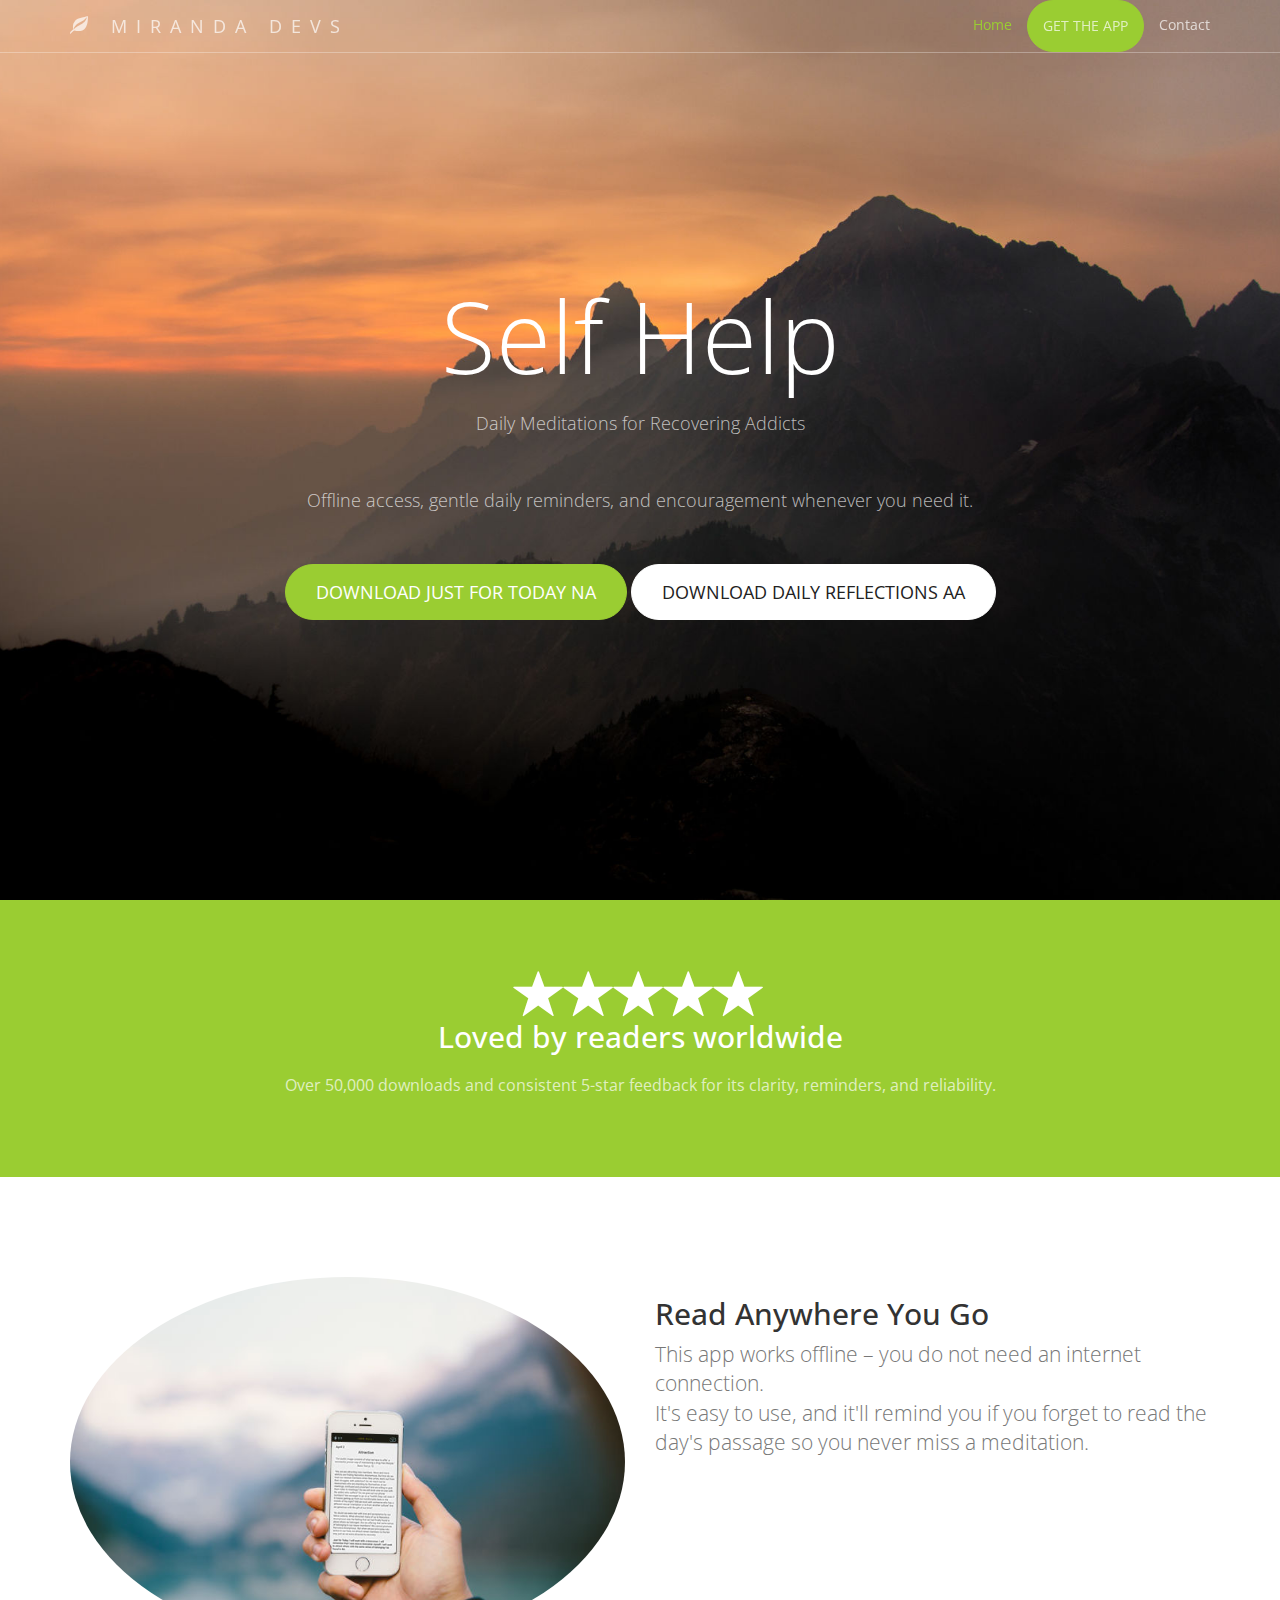
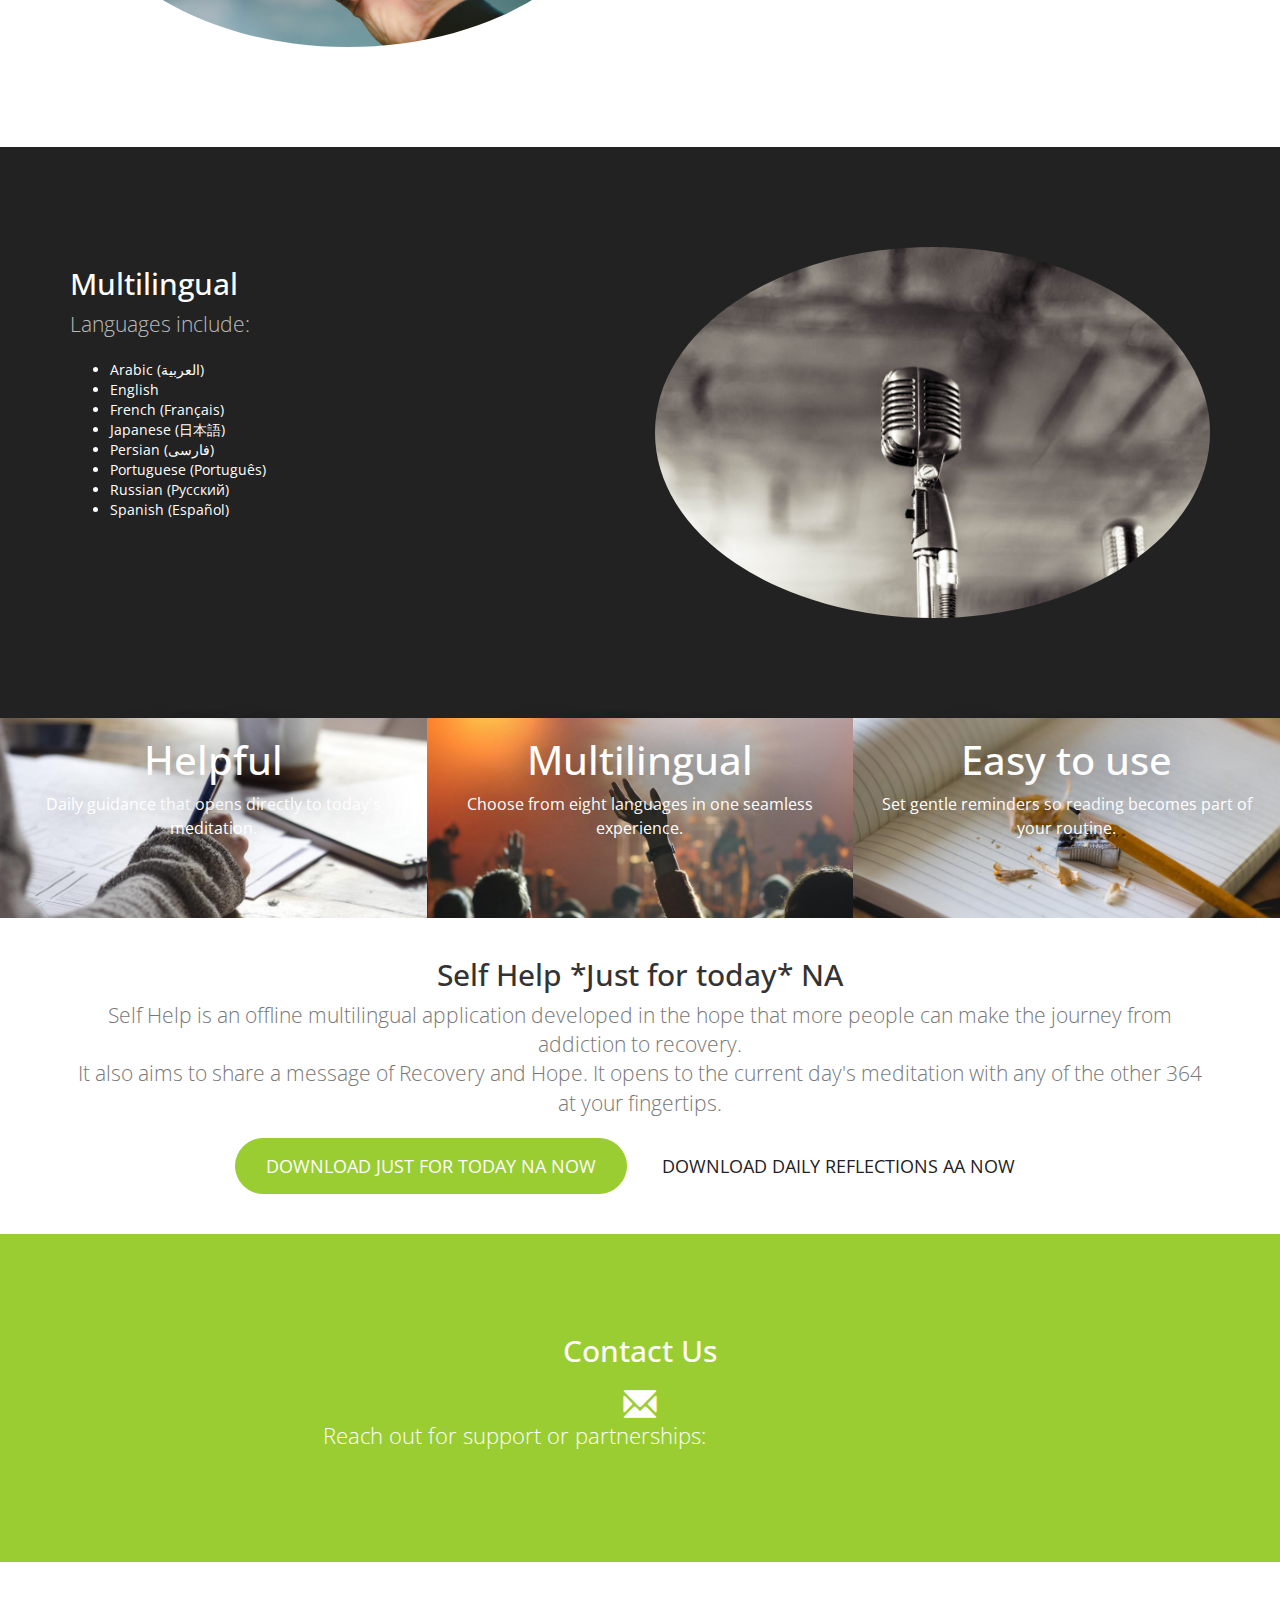
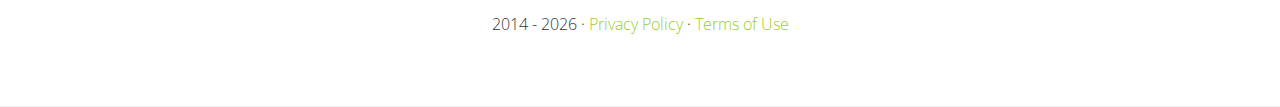
<file: index.html>
<html><head>
    <meta charset="utf-8">
    <meta http-equiv="X-UA-Compatible" content="IE=edge">
    <meta name="viewport" content="width=device-width, initial-scale=1">
    <meta name="propeller" content="a14a499c812085b5e519f55dcba81142">
    <meta name="title" content="#1 Daily Meditations for Recovering Addicts - Self Help *Just for today* NA">
    <meta name="google-adsense-account" content="ca-pub-5004473692590153">
    <title>#1 Daily Meditations for Recovering Addicts - Self Help *Just for today* NA</title>
    <link href="css/bootstrap.min.css" rel="stylesheet">
    <link href="css/custom.css" rel="stylesheet">
    <!--[if lt IE 9]>
        <script src="https://oss.maxcdn.com/libs/html5shiv/3.7.0/html5shiv.js"></script>
        <script src="https://oss.maxcdn.com/libs/respond.js/1.4.2/respond.min.js"></script>
    <![endif]-->
    <link href='http://fonts.googleapis.com/css?family=Open+Sans:300italic,400italic,600italic,700italic,800italic,400,300,600,700,800' rel='stylesheet' type='text/css'>
  <script async src="https://pagead2.googlesyndication.com/pagead/js/adsbygoogle.js?client=ca-pub-5004473692590153"
     crossorigin="anonymous"></script>
</head>
<body>
    <!-- Navigation -->
    <nav id="siteNav" class="navbar navbar-default navbar-fixed-top" role="navigation">
        <div class="container">
            <!-- Logo and responsive toggle -->
            <div class="navbar-header">
                <button type="button" class="navbar-toggle" data-toggle="collapse" data-target="#navbar">
                    <span class="sr-only">Toggle navigation</span>
                    <span class="icon-bar"></span>
                    <span class="icon-bar"></span>
                    <span class="icon-bar"></span>
                </button>
                <a class="navbar-brand" href="#top">
                	<span class="glyphicon glyphicon-leaf"></span>
                	MIRANDA DEVS
                </a>
            </div>
            <!-- Navbar links -->
            <div class="collapse navbar-collapse" id="navbar">
                <ul class="nav navbar-nav navbar-right">
                    <li class="active">
                        <a href="#top">Home</a>
                    </li>
                    <li>
                        <a class="btn btn-primary btn-nav" href="#download">Get the app</a>
                    </li>
                    <!--li>
                        <a href="#">Products</a>
                    </li>
					<li class="dropdown">
						<a href="#" class="dropdown-toggle" data-toggle="dropdown" role="button" aria-haspopup="true" aria-expanded="false">Services <span class="caret"></span></a>
						<ul class="dropdown-menu" aria-labelledby="about-us">
							<li><a href="#">Engage</a></li>
							<li><a href="#">Pontificate</a></li>
							<li><a href="#">Synergize</a></li>
						</ul>
					</li-->
                    <li>
                        <a href="#contact">Contact</a>
                    </li>
                </ul>
                
            </div><!-- /.navbar-collapse -->
        </div><!-- /.container -->
    </nav>

	<!-- Header -->
    <header>
        <div class="header-content">
            <div class="header-content-inner">
                <h1>Self Help</h1>
                <p>Daily Meditations for Recovering Addicts</p>
                <p class="hero-subtitle">Offline access, gentle daily reminders, and encouragement whenever you need it.</p>
                <div class="hero-cta">
                    <a href="https://play.google.com/store/apps/details?id=com.mirandadevs.selfhelp2" target="_blank" class="btn btn-primary btn-lg">Download Just For Today NA</a>
                    <a href="https://play.google.com/store/apps/details?id=com.mirandadevs.selfhelpaa" target="_blank" class="btn btn-default btn-lg">Download Daily Reflections AA</a>
                </div>
            </div>
        </div>
    </header>

	<!-- Intro Section -->
    <section class="intro">
        <div class="container">
            <div class="row">
                <div class="col-lg-8 col-lg-offset-2">
                        <span class="glyphicon glyphicon-star" style="font-size: 50px"></span><span class="glyphicon glyphicon-star" style="font-size: 50px"></span><span class="glyphicon glyphicon-star" style="font-size: 50px"></span><span class="glyphicon glyphicon-star" style="font-size: 50px"></span><span class="glyphicon glyphicon-star" style="font-size: 50px"></span>
                    <h2 class="section-heading">Loved by readers worldwide</h2>
                    <p class="text-light">Over 50,000 downloads and consistent 5-star feedback for its clarity, reminders, and reliability.</p>
                </div>
            </div>
        </div>
    </section>

	<!-- Content 1 -->
    <section class="content">
        <div class="container">
            <div class="row">
                <div class="col-sm-6">
                    <img class="img-responsive img-circle center-block" src="images/iphone.jpg" alt="Self Help app screenshot on a phone" loading="lazy">
                </div>
                <div class="col-sm-6">
                        <h2 class="section-header">Read Anywhere You Go</h2>
                        <p class="lead text-muted">This app works offline – you do not need an internet connection.<br>It's easy to use, and it'll remind you if you forget to read the day's passage so you never miss a meditation.</p>
                	<!--a href="http://bit.ly/jftdownload" target="_blank" class="btn btn-primary btn-lg">Screenshots</a-->
                </div>                
                
            </div>
        </div>
    </section>

	<!-- Content 2 -->
     <section class="content content-2">
        <div class="container">
            <div class="row">
                <div class="col-sm-6">
                        <h2 class="section-header">Multilingual</h2>
                        <p class="lead text-light">
                        Languages include:
                        </p>
                        <ul class="language-list">
                            <li>Arabic (العربية)</li>
                            <li>English</li>
                            <li>French (Français)</li>
                            <li>Japanese (日本語)</li>
                            <li>Persian (فارسی)</li>
                            <li>Portuguese (Português)</li>
                            <li>Russian (Русский)</li>
                            <li>Spanish (Español)</li>
                        </ul>
                </div>
                <div class="col-sm-6">
                    <img class="img-responsive img-circle center-block" src="images/microphone.jpg" alt="Person sharing daily meditation" loading="lazy">
                </div>
                
            </div>
        </div>
    </section>    

    <!-- Promos -->
	<div class="container-fluid">
        <div class="row promo">
        	<!--a href="#"-->
                                <div class="col-md-4 promo-item item-1">
                                        <h3>
                                                Helpful
                                        </h3>
                                        <p>Daily guidance that opens directly to today's meditation.</p>
                                </div>
            <!--/a>
            <a href="#"-->
                                <div class="col-md-4 promo-item item-2">
                                        <h3>
                                                Multilingual
                                        </h3>
                                        <p>Choose from eight languages in one seamless experience.</p>
                                </div>
            <!--/a>

                        <a href="#"-->
                                <div class="col-md-4 promo-item item-3">
                                        <h3>
                                                Easy to use
                                        </h3>
                                        <p>Set gentle reminders so reading becomes part of your routine.</p>
                                </div>
            </a>
        </div>
    </div><!-- /.container-fluid -->

        <!-- Content 3 -->
     <section class="content content-3" id="download">
        <div class="container">
                        <h2 class="section-header"><span class="glyphicon glyphicon-heartbeat text-primary"></span><br> Self Help *Just for today* NA</h2>
                        <p class="lead text-muted">Self Help is an offline multilingual application developed in the hope that more people can make the journey from addiction to recovery.<br>It also aims to share a message of Recovery and Hope. It opens to the current day's meditation with any of the other 364 at your fingertips.</p>
                    <a href="https://play.google.com/store/apps/details?id=com.mirandadevs.selfhelp2" target="_blank" class="btn btn-primary btn-lg">Download Just For Today NA Now</a>
                    <a href="https://play.google.com/store/apps/details?id=com.mirandadevs.selfhelpaa" target="_blank" class="btn btn-default btn-lg">Download Daily Reflections AA Now</a>
            </div>
        </div>
    </section>
    
	<!-- Footer -->
    <footer class="page-footer" id="contact">
    
    	<!-- Contact Us -->
        <div class="contact">
                <div class="container">
                                <h2 class="section-heading">Contact Us</h2>
                                <!--p><span class="glyphicon glyphicon-earphone"></span><br> +90 (539) 216 8732 expired</p-->
                                <p><span class="glyphicon glyphicon-envelope"></span><br> Reach out for support or partnerships: <a href="mailto:mirandadevs@gmail.com">mirandadevs@gmail.com</a></p>
                </div>
        </div>

        <!-- Copyright etc -->
        <div class="small-print">
                <div class="container">
                        <p>2014 - 2026 · <a href="/privacy/">Privacy Policy</a> · <a href="/terms.html">Terms of Use</a></p>
                </div>
        </div>
        
    </footer>

    <!-- jQuery -->
    <script src="js/jquery-1.11.3.min.js"></script>

    <!-- Bootstrap Core JavaScript -->
    <script src="js/bootstrap.min.js"></script>

    <!-- Plugin JavaScript -->
    <script src="js/jquery.easing.min.js"></script>
    
    <!-- Custom Javascript -->
    <script src="js/custom.js"></script>
  <hr>
  <script async src="https://pagead2.googlesyndication.com/pagead/js/adsbygoogle.js?client=ca-pub-5004473692590153"
     crossorigin="anonymous"></script>
<!-- index -->
<ins class="adsbygoogle"
     style="display:block"
     data-ad-client="ca-pub-5004473692590153"
     data-ad-slot="3769409915"
     data-ad-format="auto"
     data-full-width-responsive="true"></ins>
<script>
     (adsbygoogle = window.adsbygoogle || []).push({});
</script>
</body>
</html>
</file>
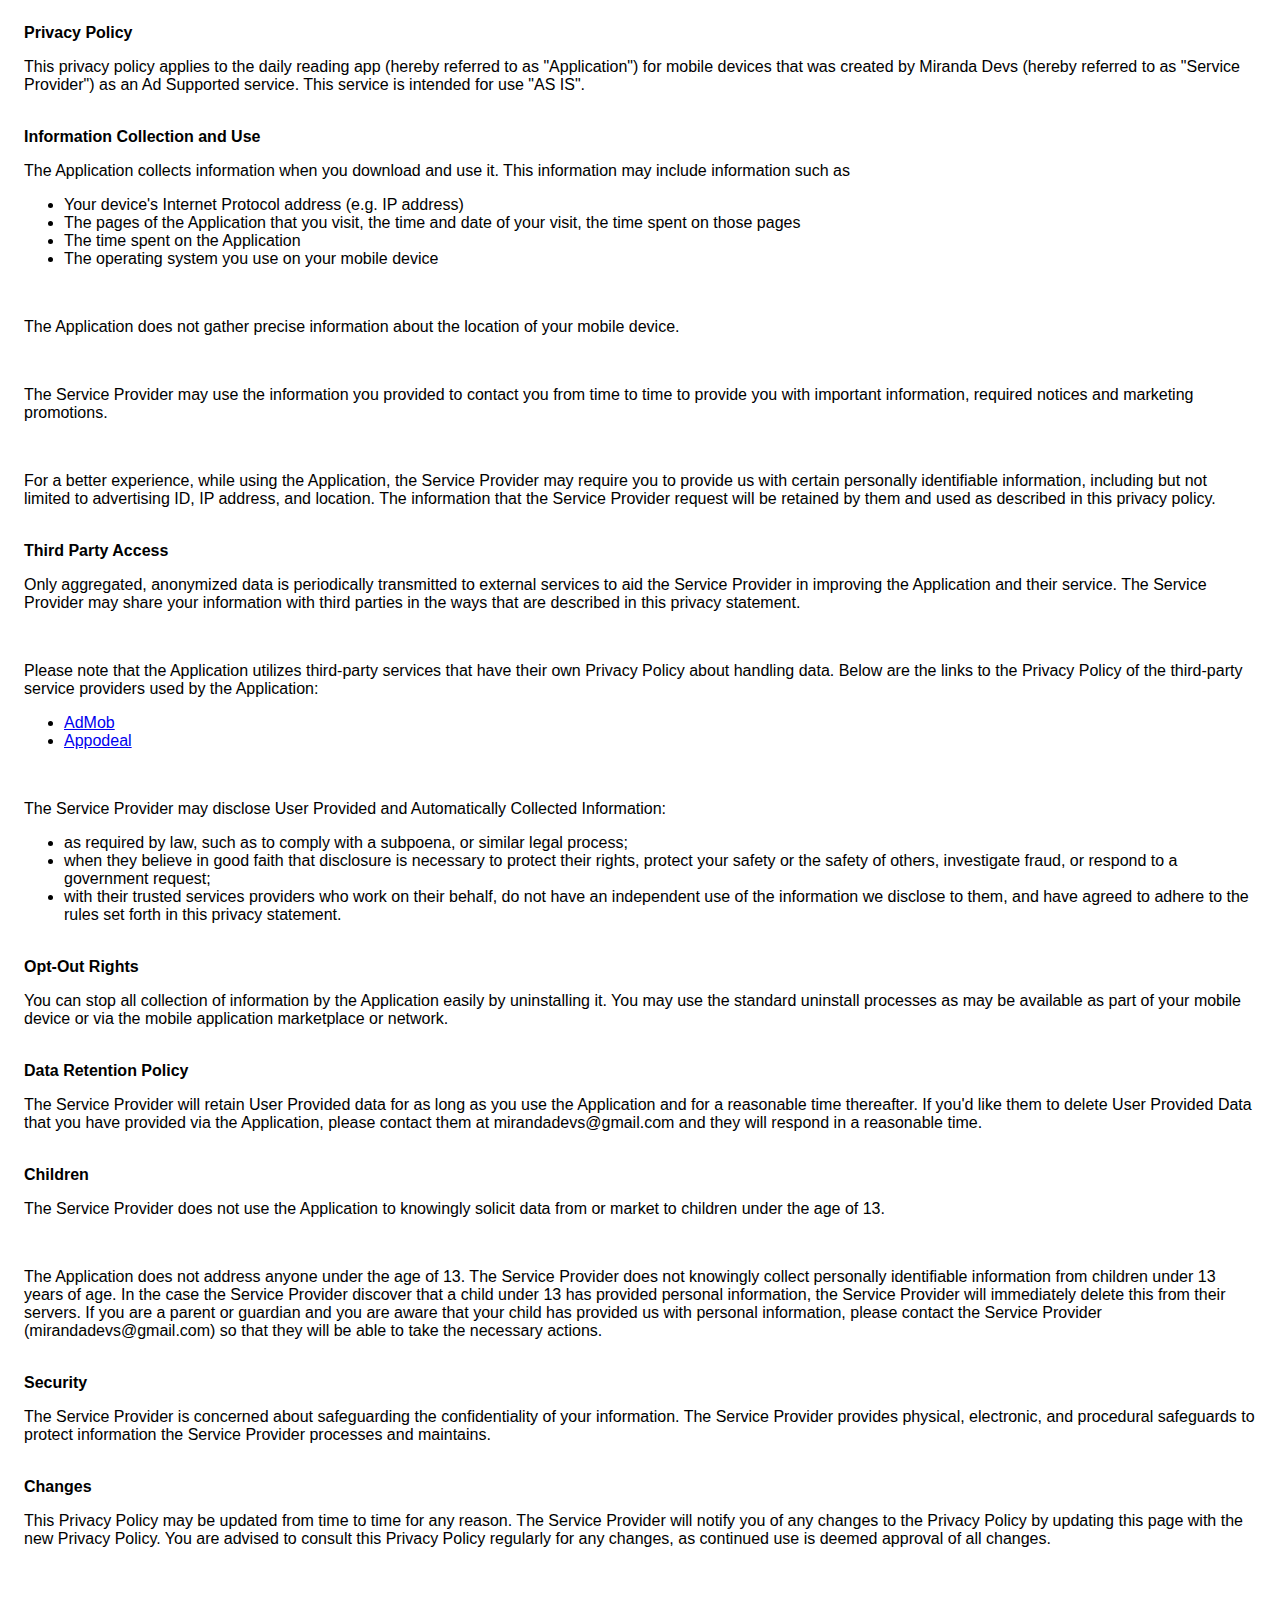
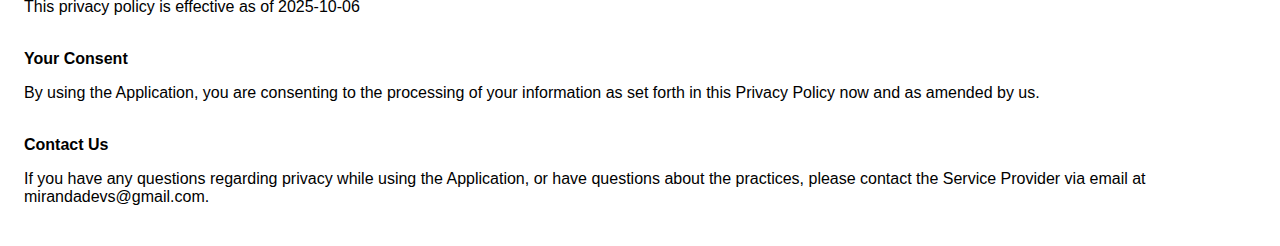
<file: privacy/index.html>
<!DOCTYPE html>
    <html>
    <head>
      <meta charset='utf-8'>
      <meta name='viewport' content='width=device-width'>
      <title>Privacy Policy</title>
      <style> body { font-family: 'Helvetica Neue', Helvetica, Arial, sans-serif; padding:1em; } </style>
    </head>
    <body>
    <strong>Privacy Policy</strong><p>This privacy policy applies to the daily reading app (hereby referred to as "Application") for mobile devices that was created by Miranda Devs (hereby referred to as "Service Provider") as an Ad Supported service. This service is intended for use "AS IS".</p><br><strong>Information Collection and Use</strong><p>The Application collects information when you download and use it. This information may include information such as </p><ul><li>Your device's Internet Protocol address (e.g. IP address)</li><li>The pages of the Application that you visit, the time and date of your visit, the time spent on those pages</li><li>The time spent on the Application</li><li>The operating system you use on your mobile device</li></ul><p></p><br><p style="">The Application does not gather precise information about the location of your mobile device.</p><div style="display: none;"><p>The Application collects your device's location, which helps the Service Provider determine your approximate geographical location and make use of in below ways:</p><ul><li>Geolocation Services: The Service Provider utilizes location data to provide features such as personalized content, relevant recommendations, and location-based services.</li><li>Analytics and Improvements: Aggregated and anonymized location data helps the Service Provider to analyze user behavior, identify trends, and improve the overall performance and functionality of the Application.</li><li>Third-Party Services: Periodically, the Service Provider may transmit anonymized location data to external services. These services assist them in enhancing the Application and optimizing their offerings.</li></ul></div><br><p>The Service Provider may use the information you provided to contact you from time to time to provide you with important information, required notices and marketing promotions.</p><br><p>For a better experience, while using the Application, the Service Provider may require you to provide us with certain personally identifiable information, including but not limited to advertising ID, IP address, and location. The information that the Service Provider request will be retained by them and used as described in this privacy policy.</p><br><strong>Third Party Access</strong><p>Only aggregated, anonymized data is periodically transmitted to external services to aid the Service Provider in improving the Application and their service. The Service Provider may share your information with third parties in the ways that are described in this privacy statement.</p><div><br><p>Please note that the Application utilizes third-party services that have their own Privacy Policy about handling data. Below are the links to the Privacy Policy of the third-party service providers used by the Application:</p><ul><li><a href="https://support.google.com/admob/answer/6128543?hl=en" target="_blank" rel="noopener noreferrer">AdMob</a></li><li><a href="https://www.appodeal.com/home/privacy-policy/" target="_blank" rel="noopener noreferrer">Appodeal</a></li></ul></div><br><p>The Service Provider may disclose User Provided and Automatically Collected Information:</p><ul><li>as required by law, such as to comply with a subpoena, or similar legal process;</li><li>when they believe in good faith that disclosure is necessary to protect their rights, protect your safety or the safety of others, investigate fraud, or respond to a government request;</li><li>with their trusted services providers who work on their behalf, do not have an independent use of the information we disclose to them, and have agreed to adhere to the rules set forth in this privacy statement.</li></ul><p></p><br><strong>Opt-Out Rights</strong><p>You can stop all collection of information by the Application easily by uninstalling it. You may use the standard uninstall processes as may be available as part of your mobile device or via the mobile application marketplace or network.</p><br><strong>Data Retention Policy</strong><p>The Service Provider will retain User Provided data for as long as you use the Application and for a reasonable time thereafter. If you'd like them to delete User Provided Data that you have provided via the Application, please contact them at mirandadevs@gmail.com and they will respond in a reasonable time.</p><br><strong>Children</strong><p>The Service Provider does not use the Application to knowingly solicit data from or market to children under the age of 13.</p><div><br><p>The Application does not address anyone under the age of 13. The Service Provider does not knowingly collect personally identifiable information from children under 13 years of age. In the case the Service Provider discover that a child under 13 has provided personal information, the Service Provider will immediately delete this from their servers. If you are a parent or guardian and you are aware that your child has provided us with personal information, please contact the Service Provider (mirandadevs@gmail.com) so that they will be able to take the necessary actions.</p></div><!----><br><strong>Security</strong><p>The Service Provider is concerned about safeguarding the confidentiality of your information. The Service Provider provides physical, electronic, and procedural safeguards to protect information the Service Provider processes and maintains.</p><br><strong>Changes</strong><p>This Privacy Policy may be updated from time to time for any reason. The Service Provider will notify you of any changes to the Privacy Policy by updating this page with the new Privacy Policy. You are advised to consult this Privacy Policy regularly for any changes, as continued use is deemed approval of all changes.</p><br><p>This privacy policy is effective as of 2025-10-06</p><br><strong>Your Consent</strong><p>By using the Application, you are consenting to the processing of your information as set forth in this Privacy Policy now and as amended by us.</p><br><strong>Contact Us</strong><p>If you have any questions regarding privacy while using the Application, or have questions about the practices, please contact the Service Provider via email at mirandadevs@gmail.com.</p>
    </body>
    </html>
</file>
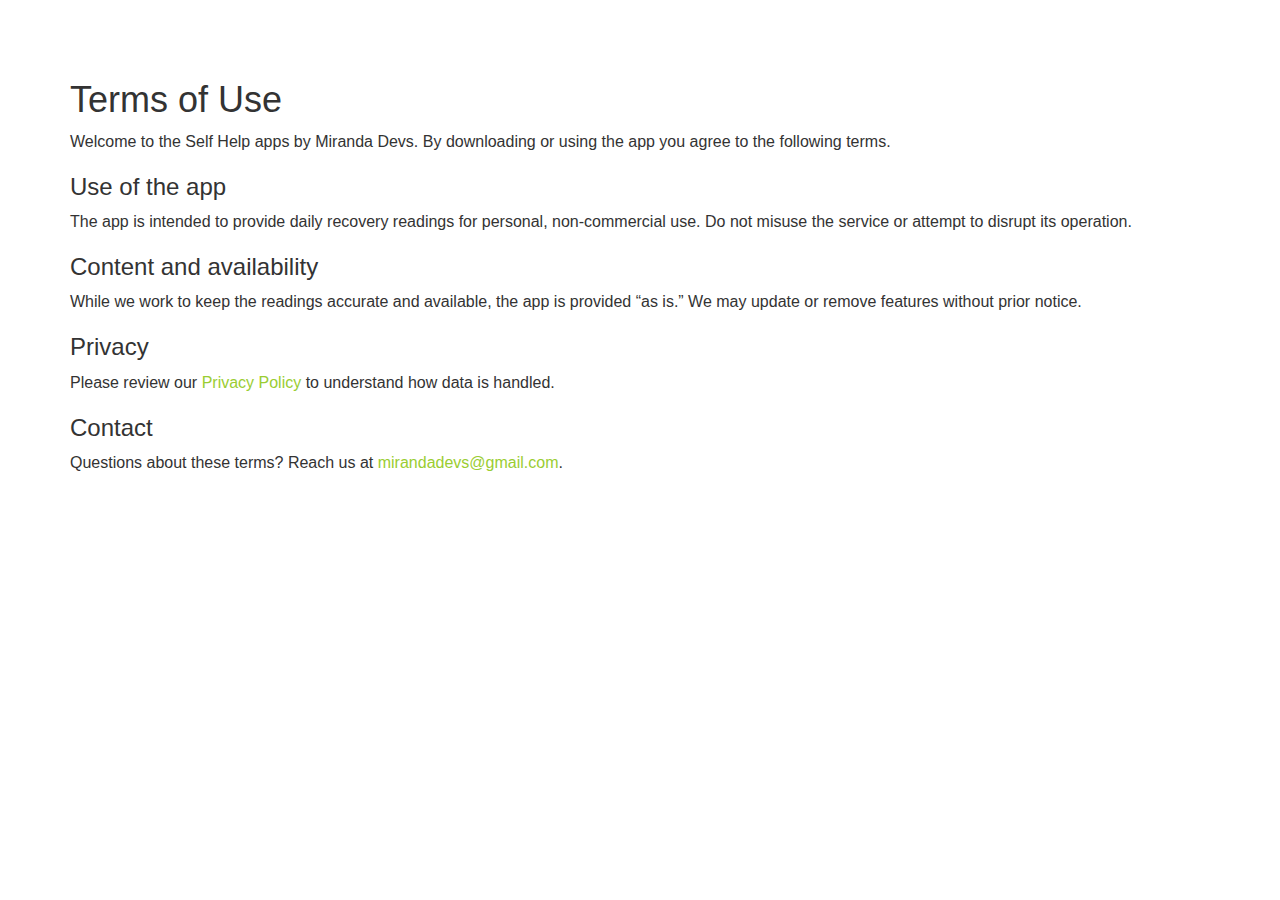
<file: terms.html>
<!DOCTYPE html>
<html>
<head>
    <meta charset="utf-8">
    <meta http-equiv="X-UA-Compatible" content="IE=edge">
    <meta name="viewport" content="width=device-width, initial-scale=1">
    <title>Terms of Use - Self Help</title>
    <link href="css/bootstrap.min.css" rel="stylesheet">
    <link href="css/custom.css" rel="stylesheet">
</head>
<body>
    <div class="container" style="padding:60px 15px 80px;">
        <h1>Terms of Use</h1>
        <p>Welcome to the Self Help apps by Miranda Devs. By downloading or using the app you agree to the following terms.</p>
        <h3>Use of the app</h3>
        <p>The app is intended to provide daily recovery readings for personal, non-commercial use. Do not misuse the service or attempt to disrupt its operation.</p>
        <h3>Content and availability</h3>
        <p>While we work to keep the readings accurate and available, the app is provided “as is.” We may update or remove features without prior notice.</p>
        <h3>Privacy</h3>
        <p>Please review our <a href="/privacy/">Privacy Policy</a> to understand how data is handled.</p>
        <h3>Contact</h3>
        <p>Questions about these terms? Reach us at <a href="mailto:mirandadevs@gmail.com">mirandadevs@gmail.com</a>.</p>
    </div>
</body>
</html>
</file>
<file: css/custom.css>
html,
body {
    width: 100%;
    height: 100%;
    font-family: 'Open Sans','Helvetica Neue',Arial,sans-serif;
}

a {
    color: yellowgreen;
    -webkit-transition: all .35s;
    -moz-transition: all .35s;
    transition: all .35s;
}

a:hover,
a:focus {
    color: forestgreen;
}

p {
    font-size: 16px;
    line-height: 1.5;
}

header {
    position: relative;
    width: 100%;
    min-height: auto;
    text-align: center;
    color: #fff;
    background-image: url('../images/header.jpg');
    background-position: center;
    -webkit-background-size: cover;
    -moz-background-size: cover;
    background-size: cover;
    -o-background-size: cover;
}

header .header-content {
    position: relative;
    width: 100%;
    padding: 100px 15px 70px;
    text-align: center;
}

header .header-content .header-content-inner h1 {
    margin-top: 0;
    margin-bottom: 20px;
    font-size: 50px;
    font-weight: 300;
}

header .header-content .header-content-inner p {
    margin-bottom: 50px;
    font-size: 16px;
    font-weight: 300;
    color: rgba(255,255,255,.7);
}

@media(min-width:768px) {
    header {
        min-height: 100%;
    }

    header .header-content {
        position: absolute;
        top: 50%;
        padding: 0 50px;
        -webkit-transform: translateY(-50%);
        -ms-transform: translateY(-50%);
        transform: translateY(-50%);
    }

    header .header-content .header-content-inner {
        margin-right: auto;
        margin-left: auto;
        max-width: 1000px;
    }

	header .header-content .header-content-inner h1 {
    	font-size: 100px;
		}

    header .header-content .header-content-inner p {
        margin-right: auto;
        margin-left: auto;
        max-width: 80%;
        font-size: 18px;
    }
}

.section-heading {
    margin-top: 0;
    margin-bottom: 20px;
}

.intro {
	color: #fff;
    background-color: yellowgreen;
    padding: 70px 0;
    text-align: center;
}

.content {
    padding: 100px 0;
}

.content-2 {
	color: #fff;
    background-color: #222;
}

.content-3 {
	padding: 20px 0 40px;
	text-align: center;
}

.promo,
.promo h3,
.promo a:link,
.promo a:visited,
.promo a:hover,
.promo a:active {
    color: white;
	text-shadow: 0px 0px 40px black;
    text-decoration: none;
}

.promo-item {
    height: 200px;
    line-height: 180px;
    text-align: center;
}

.promo-item:hover {
    background-size: 110%; 
    border: 10px solid rgba(255,255,255,0.3);
    line-height: 160px;
}

.promo-item h3 {
    font-size: 40px;
    display: inline-block;
    vertical-align: middle;
}

.item-1 {
	background: url('../images/writing.jpg');
	}
	
.item-2 {
	background: url('../images/concert.jpg');
	}
	
.item-3 {
	background: url('../images/pencil_sharpener.jpg');
	}
		
.item-1,
.item-2,
.item-3 {
	background-size: cover;
	background-position: 50% 50%;
	}

.page-footer {
	text-align: center;
	}

.page-footer .contact {
	padding: 100px 0;
	background-color: yellowgreen;
	color: #fff;
	}

.page-footer .contact p {
	font-size: 22px;
	font-weight: 300;
	}
	
.content-3 .glyphicon,	
.page-footer .contact .glyphicon {
	font-size: 32px;
	font-weight: 700;
	}
		
.page-footer .small-print {
	padding: 50px 0 40px;
	font-weight: 300;
	}

.text-light {
    color: rgba(255,255,255,.7);
}

.navbar-default {
    border-color: rgba(34,34,34,.05);
    background-color: #fff;
    -webkit-transition: all .35s;
    -moz-transition: all .35s;
    transition: all .35s;
}

.navbar-default .navbar-header .navbar-brand {
    color: yellowgreen;
}

.navbar-default .navbar-header .navbar-brand:hover,
.navbar-default .navbar-header .navbar-brand:focus {
    color: #eb3812;
}

.navbar-default .nav > li>a,
.navbar-default .nav>li>a:focus {
    color: #222;
}

.navbar-default .nav > li>a:hover,
.navbar-default .nav>li>a:focus:hover {
    color: yellowgreen;
}

.navbar-default .nav > li.active>a,
.navbar-default .nav>li.active>a:focus {
    color: yellowgreen!important;
    background-color: transparent;
}

.navbar-default .nav > li.active>a:hover,
.navbar-default .nav>li.active>a:focus:hover {
    background-color: transparent;
}

@media(min-width:768px) {
    .navbar-default {
        border-color: rgba(255,255,255,.3);
        background-color: transparent;
    }

    .navbar-default .navbar-header .navbar-brand {
        color: rgba(255,255,255,.7);
        letter-spacing: 0.5em;
    }

    .navbar-default .navbar-header .navbar-brand:hover,
    .navbar-default .navbar-header .navbar-brand:focus {
        color: #fff;
    }

    .navbar-default .nav > li>a,
    .navbar-default .nav>li>a:focus {
        color: rgba(255,255,255,.7);
    }

    .navbar-default .nav > li>a:hover,
    .navbar-default .nav>li>a:focus:hover {
        color: #fff;
    }

    .navbar-default.affix {
        border-color: #fff;
        background-color: #fff;
        box-shadow: 0px 7px 20px 0px rgba(0,0,0,0.1);
    }

    .navbar-default.affix .navbar-header .navbar-brand {
        letter-spacing: 0;
        color: yellowgreen;
    }

    .navbar-default.affix .navbar-header .navbar-brand:hover,
    .navbar-default.affix .navbar-header .navbar-brand:focus {
        color: #eb3812;
    }

    .navbar-default.affix .nav > li>a,
    .navbar-default.affix .nav>li>a:focus {
        color: #222;
    }

    .navbar-default.affix .nav > li>a:hover,
    .navbar-default.affix .nav>li>a:focus:hover {
        color: yellowgreen;
    }
}

.btn-default {
    border-color: #fff;
    color: #222;
    background-color: #fff;
    -webkit-transition: all .35s;
    -moz-transition: all .35s;
    transition: all .35s;
}

.btn-default:hover,
.btn-default:focus,
.btn-default.focus,
.btn-default:active,
.btn-default.active,
.open > .dropdown-toggle.btn-default {
    border-color: #eee;
    color: #222;
    background-color: #eee;
}

.btn-default:active,
.btn-default.active,
.open > .dropdown-toggle.btn-default {
    background-image: none;
}

.btn-default.disabled,
.btn-default[disabled],
fieldset[disabled] .btn-default,
.btn-default.disabled:hover,
.btn-default[disabled]:hover,
fieldset[disabled] .btn-default:hover,
.btn-default.disabled:focus,
.btn-default[disabled]:focus,
fieldset[disabled] .btn-default:focus,
.btn-default.disabled.focus,
.btn-default[disabled].focus,
fieldset[disabled] .btn-default.focus,
.btn-default.disabled:active,
.btn-default[disabled]:active,
fieldset[disabled] .btn-default:active,
.btn-default.disabled.active,
.btn-default[disabled].active,
fieldset[disabled] .btn-default.active {
    border-color: #fff;
    background-color: #fff;
}

.btn-default .badge {
    color: #fff;
    background-color: #222;
}

.btn-primary {
    border-color: yellowgreen;
    color: #fff;
    background-color: yellowgreen;
    -webkit-transition: all .35s;
    -moz-transition: all .35s;
    transition: all .35s;
}

.btn-primary:hover,
.btn-primary:focus,
.btn-primary.focus,
.btn-primary:active,
.btn-primary.active,
.open > .dropdown-toggle.btn-primary {
    border-color: limegreen;
    color: #fff;
    background-color: limegreen;
}

.btn-primary:active,
.btn-primary.active,
.open > .dropdown-toggle.btn-primary {
    background-image: none;
}

.btn-primary.disabled,
.btn-primary[disabled],
fieldset[disabled] .btn-primary,
.btn-primary.disabled:hover,
.btn-primary[disabled]:hover,
fieldset[disabled] .btn-primary:hover,
.btn-primary.disabled:focus,
.btn-primary[disabled]:focus,
fieldset[disabled] .btn-primary:focus,
.btn-primary.disabled.focus,
.btn-primary[disabled].focus,
fieldset[disabled] .btn-primary.focus,
.btn-primary.disabled:active,
.btn-primary[disabled]:active,
fieldset[disabled] .btn-primary:active,
.btn-primary.disabled.active,
.btn-primary[disabled].active,
fieldset[disabled] .btn-primary.active {
    border-color: yellowgreen;
    background-color: yellowgreen;
}

.btn-primary .badge {
    color: yellowgreen;
    background-color: #fff;
}


.btn {
    border-radius: 300px;
    text-transform: uppercase;
}

.btn-lg {
    padding: 15px 30px;
}

::-moz-selection {
    text-shadow: none;
    color: #fff;
    background: #222;
}

::selection {
    text-shadow: none;
    color: #fff;
    background: #222;
}

img::selection {
    color: #fff;
    background: 0 0;
}

img::-moz-selection {
    color: #fff;
    background: 0 0;
}

.text-primary {
    color: yellowgreen;
}

.bg-primary {
    background-color: yellowgreen;
}
</file>
